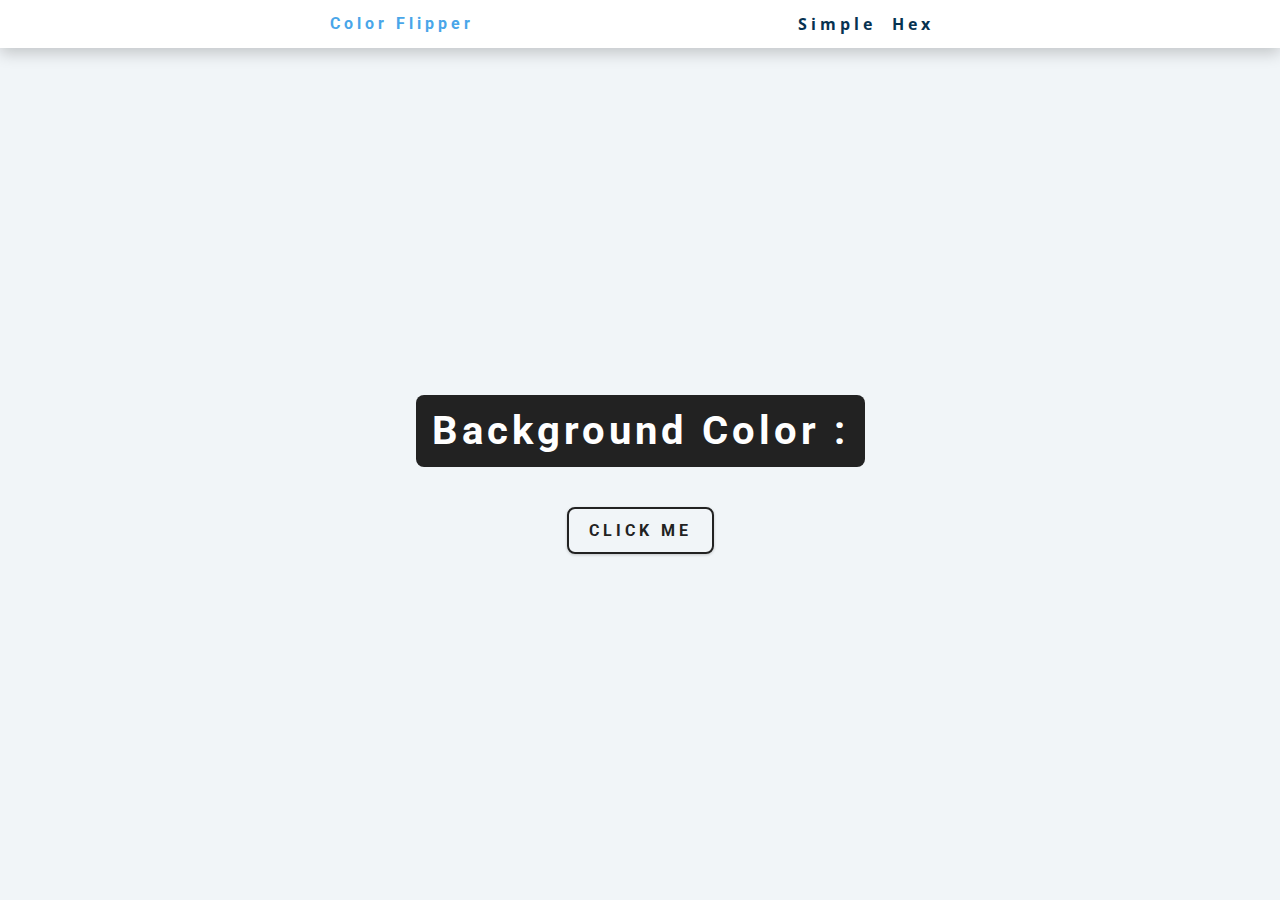
<file: beginner-js-projects/1-color-flipper/index.html>
<!DOCTYPE html>
<html lang="en">
  <head>
    <meta charset="utf-8">
    <meta name="viewport" content="width=device-width, initial-scale=1">
    <title>Color Flipper || Simple </title>
    <link rel="stylesheet" href="styles.css">
  </head>
  <body>
    <nav>
      <div class="nav-center">
        <h4> Color Flipper </h4>
        <ul class="nav-links">
          <li>
            <a href="index.html">Simple</a>
          </li>
          <li>
            <a href="hex.html">Hex</a>
          </li>
        </ul> 
      </div>
    </nav>
    <main>
      <div class="container">
        <h2>Background Color : 
          <span class="color">
          <!-- #f1f5f8 -->
        </span></h2>
        <button class="btn btn-hero" id="btn">Click Me</button>
      </div>
    </main>
    <script src="app.js"></script>
  </body>
</html>
</file>
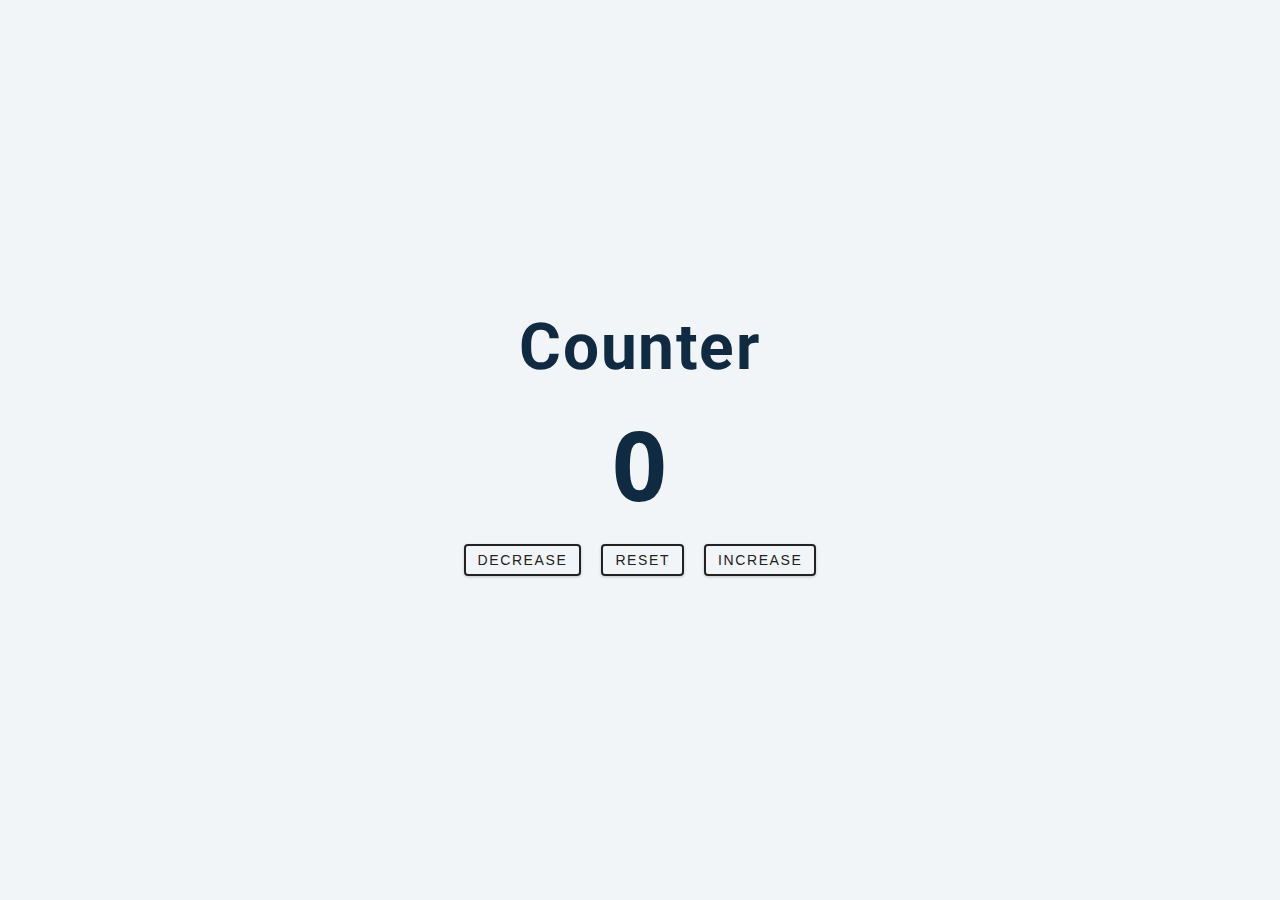
<file: beginner-js-projects/2-counter/index.html>
<!DOCTYPE html>
<html>
    <head>
        <meta charset="utf-8">
        <meta name="viewport" content="width=device-width, initial-scale=1">
        <title>Counter || Simple </title>
        <link rel="stylesheet" href="styles.css">
    </head>
    <body>
        <main>
            <div class="container">
                <h1>
                Counter     
                </h1>
                <span id="value">0</span>
                <div class="button-container">
                    <button class="btn decrease">Decrease</button>
                    <button class="btn reset">Reset</button>
                    <button class="btn increase">Increase</button>
                </div>
            </div>
        </main>
        <script src="app.js"></script>
    </body>
</html>
</file>
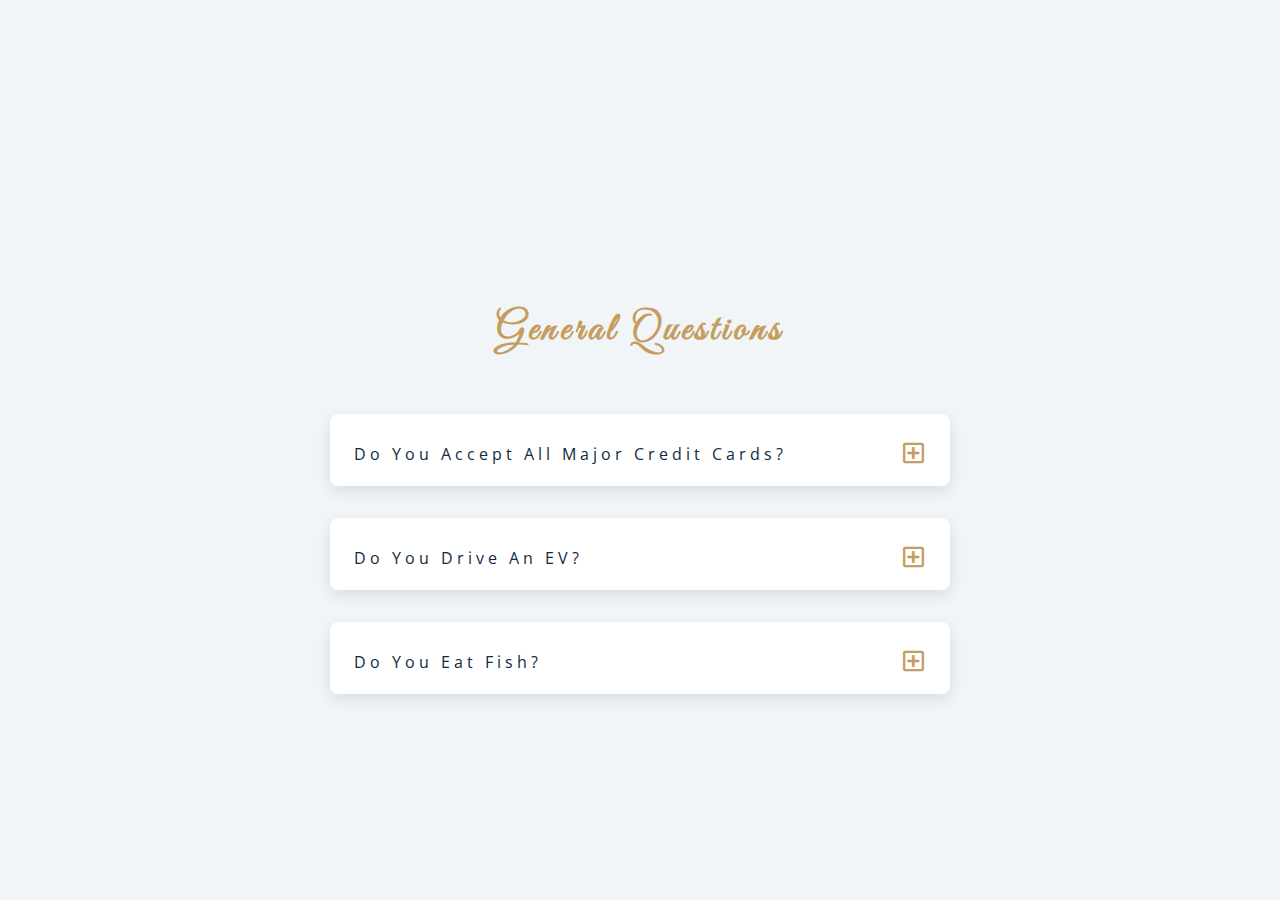
<file: beginner-js-projects/7-questions/index.html>
<!DOCTYPE html>
<html lang="en">
  <head>
    <meta charset="UTF-8" />
    <meta name="viewport" content="width=device-width, initial-scale=1.0" />
    <title>Questions || Simple </title>
    <!-- font-awesome -->
    <link
      rel="stylesheet"
      href="https://cdnjs.cloudflare.com/ajax/libs/font-awesome/5.14.0/css/all.min.css"
    />
    <!-- extra fonts -->
    <link
      href="https://fonts.googleapis.com/css?family=Great+Vibes&display=swap"
      rel="stylesheet"
    />
    <link rel="stylesheet" href="styles.css">
  </head>
  <body>
    <main>
    <section class="questions">
        <!-- Title -->
        <div class="title">
            <h2>General Questions</h2>
        </div>
        <!-- Questions section -->
        <div class="section-center">
          <!-- Single question -->
          <article class="question">
            <!-- Question title -->
            <div class="question-title">
              <p>Do you accept all major credit cards?</p>
              <button type="button" class="question-btn">
                <span class="plus-icon">
                  <i class="far fa-plus-square"></i>
                </span>
                <span class="minus-icon">
                  <i class="far fa-minus-square"></i>
                </span>
              </button>
            </div>
            <!-- Question text -->
            <div class="question-text">
              <p> Lorem ipsum dolor sit amet consectetur adipisicing elit. 
                Vel dolorum, maxime deserunt possimus iusto harum tempore labore rem iste, 
                eius illo corrupti debitis dolorem mollitia? Adipisci natus animi ipsum illum.
              </p>
            </div>
          </article>
          <!-- End single question -->
          <!-- Single question -->
          <article class="question">
            <!-- Question title -->
            <div class="question-title">
              <p>Do you drive an EV?</p>
              <button type="button" class="question-btn">
                <span class="plus-icon">
                  <i class="far fa-plus-square"></i>
                </span>
                <span class="minus-icon">
                  <i class="far fa-minus-square"></i>
                </span>
              </button>
            </div>
            <!-- Question text -->
            <div class="question-text">
              <p> Lorem ipsum dolor sit amet consectetur adipisicing elit. 
                Vel dolorum, maxime deserunt possimus iusto harum tempore labore rem iste, 
                eius illo corrupti debitis dolorem mollitia? Adipisci natus animi ipsum illum.
              </p>
            </div>
          </article>
          <!-- End single question -->
          <!-- Single question -->
          <article class="question">
            <!-- Question title -->
            <div class="question-title">
              <p>Do you eat fish?</p>
              <button type="button" class="question-btn">
                <span class="plus-icon">
                  <i class="far fa-plus-square"></i>
                </span>
                <span class="minus-icon">
                  <i class="far fa-minus-square"></i>
                </span>
              </button>
            </div>
            <!-- Question text -->
            <div class="question-text">
              <p> Lorem ipsum dolor sit amet consectetur adipisicing elit. 
                Vel dolorum, maxime deserunt possimus iusto harum tempore labore rem iste, 
                eius illo corrupti debitis dolorem mollitia? Adipisci natus animi ipsum illum.
              </p>
            </div>
          </article>
          <!-- End single question -->
        </div>
    </section>
    </main>
    <script src="app.js"></script>
  </body>
</html>
</file>
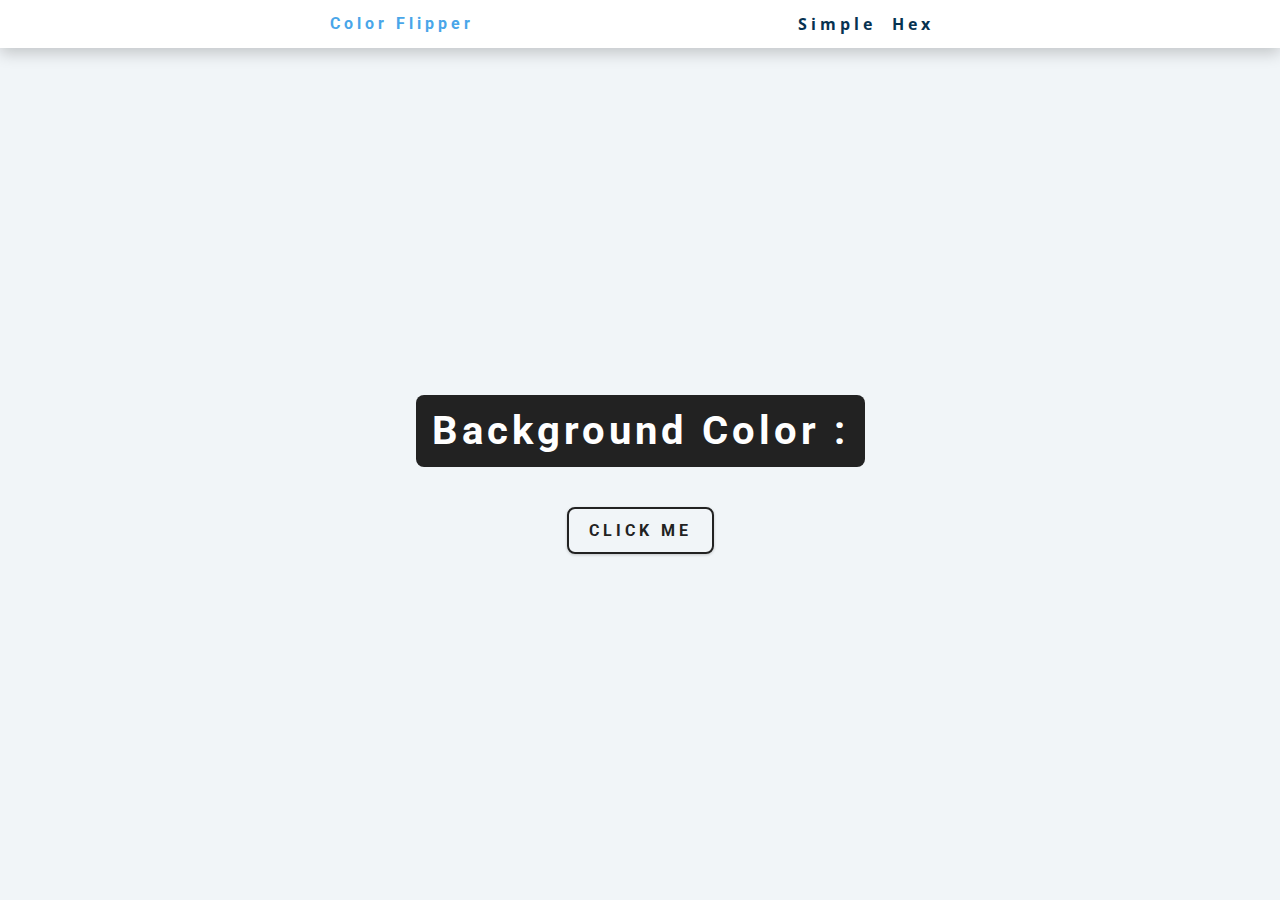
<file: beginner-js-projects/1-color-flipper/hex.html>
<!DOCTYPE html>
<html lang="en">
  <head>
    <meta charset="utf-8">
    <meta name="viewport" content="width=device-width, initial-scale=1">
    <title>Color Flipper || Simple </title>
    <link rel="stylesheet" href="styles.css">
  </head>
  <body>
    <nav>
      <div class="nav-center">
        <h4> Color Flipper </h4>
        <ul class="nav-links">
          <li>
            <a href="index.html">Simple</a>
          </li>
          <li>
            <a href="hex.html">Hex</a>
          </li>
        </ul> 
      </div>
    </nav>
    <main>
      <div class="container">
        <h2>Background Color : 
          <span class="color">
          <!-- #f1f5f8 -->
        </span></h2>
        <button class="btn btn-hero" id="btn">Click Me</button>
      </div>
    </main>
    <script src="hex.js"></script>
  </body>
</html>
</file>
<file: beginner-js-projects/1-color-flipper/styles.css>
/* Starter CSS file from a John Smilga tutorial */

/*
=============== 
Fonts
===============
*/
@import url("https://fonts.googleapis.com/css?family=Open+Sans|Roboto:400,700&display=swap");

/*
=============== 
Variables
===============
*/

:root {
  /* dark shades of primary color*/
  --clr-primary-1: hsl(205, 86%, 17%);
  --clr-primary-2: hsl(205, 77%, 27%);
  --clr-primary-3: hsl(205, 72%, 37%);
  --clr-primary-4: hsl(205, 63%, 48%);
  /* primary/main color */
  --clr-primary-5: hsl(205, 78%, 60%);
  /* lighter shades of primary color */
  --clr-primary-6: hsl(205, 89%, 70%);
  --clr-primary-7: hsl(205, 90%, 76%);
  --clr-primary-8: hsl(205, 86%, 81%);
  --clr-primary-9: hsl(205, 90%, 88%);
  --clr-primary-10: hsl(205, 100%, 96%);
  /* darkest grey - used for headings */
  --clr-grey-1: hsl(209, 61%, 16%);
  --clr-grey-2: hsl(211, 39%, 23%);
  --clr-grey-3: hsl(209, 34%, 30%);
  --clr-grey-4: hsl(209, 28%, 39%);
  /* grey used for paragraphs */
  --clr-grey-5: hsl(210, 22%, 49%);
  --clr-grey-6: hsl(209, 23%, 60%);
  --clr-grey-7: hsl(211, 27%, 70%);
  --clr-grey-8: hsl(210, 31%, 80%);
  --clr-grey-9: hsl(212, 33%, 89%);
  --clr-grey-10: hsl(206, 33%, 96%);
  --clr-white: #fff;
  --clr-red-dark: hsl(360, 67%, 44%);
  --clr-red-light: hsl(360, 71%, 66%);
  --clr-green-dark: hsl(125, 67%, 44%);
  --clr-green-light: hsl(125, 71%, 66%);
  --clr-black: #222;
  --ff-primary: "Roboto", sans-serif;
  --ff-secondary: "Open Sans", sans-serif;
  --transition: all 0.3s linear;
  --spacing: 0.25rem;
  --radius: 0.5rem;
  --light-shadow: 0 5px 15px rgba(0, 0, 0, 0.1);
  --dark-shadow: 0 5px 15px rgba(0, 0, 0, 0.2);
  --max-width: 1170px;
  --fixed-width: 620px;
}
/*
=============== 
Global Styles
===============
*/

*,
::after,
::before {
  margin: 0;
  padding: 0;
  box-sizing: border-box;
}
body {
  font-family: var(--ff-secondary);
  background: var(--clr-grey-10);
  color: var(--clr-grey-1);
  line-height: 1.5;
  font-size: 0.875rem;
}
ul {
  list-style-type: none;
}
a {
  text-decoration: none;
}
img:not(.nav-logo) {
  width: 100%;
  display: block;
}

h1,
h2,
h3,
h4 {
  letter-spacing: var(--spacing);
  text-transform: capitalize;
  line-height: 1.25;
  margin-bottom: 0.75rem;
  font-family: var(--ff-primary);
}
h1 {
  font-size: 3rem;
}
h2 {
  font-size: 2rem;
}
h3 {
  font-size: 1.25rem;
}
h4 {
  font-size: 0.875rem;
}
p {
  margin-bottom: 1.25rem;
  color: var(--clr-grey-5);
}
@media screen and (min-width: 800px) {
  h1 {
    font-size: 4rem;
  }
  h2 {
    font-size: 2.5rem;
  }
  h3 {
    font-size: 1.75rem;
  }
  h4 {
    font-size: 1rem;
  }
  body {
    font-size: 1rem;
  }
  h1,
  h2,
  h3,
  h4 {
    line-height: 1;
  }
}
/*  global classes */

.btn {
  font-family: var(--ff-primary);
  text-transform: uppercase;
  background: transparent;
  color: var(--clr-black);
  padding: 0.375rem 0.75rem;
  letter-spacing: var(--spacing);
  display: inline-block;
  font-weight: 700;
  transition: var(--transition);
  font-size: 0.875rem;
  border: 2px solid var(--clr-black);
  cursor: pointer;
  box-shadow: 0 1px 3px rgba(0, 0, 0, 0.2);
  border-radius: var(--radius);
}
.btn:hover {
  color: var(--clr-white);
  background: var(--clr-black);
}
.btn-hero {
  font-size: 1rem;
  padding: 0.75rem 1.25rem;
}
/* section */
.section {
  padding: 5rem 0;
}

.section-center {
  width: 90vw;
  margin: 0 auto;
  max-width: 1170px;
}
@media screen and (min-width: 992px) {
  .section-center {
    width: 95vw;
  }
}
/*
=============== 
Nav
===============
*/
nav {
  background: var(--clr-white);
  height: 3rem;
  display: grid;
  align-items: center;
  box-shadow: var(--dark-shadow);
}
.nav-center {
  width: 90vw;
  max-width: var(--fixed-width);
  margin: 0 auto;
  display: flex;
  align-items: center;
  justify-content: space-between;
}
.nav-center h4 {
  margin-bottom: 0;
  color: var(--clr-primary-5);
}
.nav-links {
  display: flex;
}
nav a {
  text-transform: capitalize;
  font-weight: 700;
  font-size: 1rem;
  color: var(--clr-primary-1);
  letter-spacing: var(--spacing);
  margin-right: 1rem;
}
nav a:hover {
  color: var(--clr-primary-5);
}
/*
=============== 
Container
===============
*/
main {
  min-height: calc(100vh - 3rem);
  display: grid;
  place-items: center;
}
.container {
  text-align: center;
}
.container h2 {
  background: var(--clr-black);
  color: var(--clr-white);
  padding: 1rem;
  border-radius: var(--radius);
  margin-bottom: 2.5rem;
}
.color {
  color: var(--clr-primary-5);
}
Footer
© 2022 GitHub, Inc.
Footer navigation

    Terms
    Privacy
    Security
    Status
    Docs
    Contact GitHub
    Pricing
    API
    Training
    Blog
    About
</file>
<file: beginner-js-projects/2-counter/styles.css>
/*
=============== 
Fonts
===============
*/
@import url("https://fonts.googleapis.com/css?family=Open+Sans|Roboto:400,700&display=swap");

/*
=============== 
Variables
===============
*/

:root {
  /* dark shades of primary color*/
  --clr-primary-1: hsl(205, 86%, 17%);
  --clr-primary-2: hsl(205, 77%, 27%);
  --clr-primary-3: hsl(205, 72%, 37%);
  --clr-primary-4: hsl(205, 63%, 48%);
  /* primary/main color */
  --clr-primary-5: hsl(205, 78%, 60%);
  /* lighter shades of primary color */
  --clr-primary-6: hsl(205, 89%, 70%);
  --clr-primary-7: hsl(205, 90%, 76%);
  --clr-primary-8: hsl(205, 86%, 81%);
  --clr-primary-9: hsl(205, 90%, 88%);
  --clr-primary-10: hsl(205, 100%, 96%);
  /* darkest grey - used for headings */
  --clr-grey-1: hsl(209, 61%, 16%);
  --clr-grey-2: hsl(211, 39%, 23%);
  --clr-grey-3: hsl(209, 34%, 30%);
  --clr-grey-4: hsl(209, 28%, 39%);
  /* grey used for paragraphs */
  --clr-grey-5: hsl(210, 22%, 49%);
  --clr-grey-6: hsl(209, 23%, 60%);
  --clr-grey-7: hsl(211, 27%, 70%);
  --clr-grey-8: hsl(210, 31%, 80%);
  --clr-grey-9: hsl(212, 33%, 89%);
  --clr-grey-10: hsl(210, 36%, 96%);
  --clr-white: #fff;
  --clr-red-dark: hsl(360, 67%, 44%);
  --clr-red-light: hsl(360, 71%, 66%);
  --clr-green-dark: hsl(125, 67%, 44%);
  --clr-green-light: hsl(125, 71%, 66%);
  --clr-black: #222;
  --ff-primary: "Roboto", sans-serif;
  --ff-secondary: "Open Sans", sans-serif;
  --transition: all 0.3s linear;
  --spacing: 0.1rem;
  --radius: 0.25rem;
  --light-shadow: 0 5px 15px rgba(0, 0, 0, 0.1);
  --dark-shadow: 0 5px 15px rgba(0, 0, 0, 0.2);
  --max-width: 1170px;
  --fixed-width: 620px;
}
/*
=============== 
Global Styles
===============
*/

*,
::after,
::before {
  margin: 0;
  padding: 0;
  box-sizing: border-box;
}
body {
  font-family: var(--ff-secondary);
  background: var(--clr-grey-10);
  color: var(--clr-grey-1);
  line-height: 1.5;
  font-size: 0.875rem;
}
ul {
  list-style-type: none;
}
a {
  text-decoration: none;
}
h1,
h2,
h3,
h4 {
  letter-spacing: var(--spacing);
  text-transform: capitalize;
  line-height: 1.25;
  margin-bottom: 0.75rem;
  font-family: var(--ff-primary);
}
h1 {
  font-size: 3rem;
}
h2 {
  font-size: 2rem;
}
h3 {
  font-size: 1.25rem;
}
h4 {
  font-size: 0.875rem;
}
p {
  margin-bottom: 1.25rem;
  color: var(--clr-grey-5);
}
@media screen and (min-width: 800px) {
  h1 {
    font-size: 4rem;
  }
  h2 {
    font-size: 2.5rem;
  }
  h3 {
    font-size: 1.75rem;
  }
  h4 {
    font-size: 1rem;
  }
  body {
    font-size: 1rem;
  }
  h1,
  h2,
  h3,
  h4 {
    line-height: 1;
  }
}
/*  global classes */

/* section */
.section {
  padding: 5rem 0;
}

.section-center {
  width: 90vw;
  margin: 0 auto;
  max-width: 1170px;
}
@media screen and (min-width: 992px) {
  .section-center {
    width: 95vw;
  }
}
main {
  min-height: 100vh;
  display: grid;
  place-items: center;
}

/*
=============== 
Counter
===============
*/

main {
  min-height: 100vh;
  display: grid;
  place-items: center;
}
.container {
  text-align: center;
}
#value {
  font-size: 6rem;
  font-weight: bold;
}
.btn {
  text-transform: uppercase;
  background: transparent;
  color: var(--clr-black);
  padding: 0.375rem 0.75rem;
  letter-spacing: var(--spacing);
  display: inline-block;
  transition: var(--transition);
  font-size: 0.875rem;
  border: 2px solid var(--clr-black);
  cursor: pointer;
  box-shadow: 0 1px 3px rgba(0, 0, 0, 0.2);
  border-radius: var(--radius);
  margin: 0.5rem;
}
.btn:hover {
  color: var(--clr-white);
  background: var(--clr-black);
}
</file>
<file: beginner-js-projects/7-questions/styles.css>
/*
=============== 
Fonts
===============
*/
@import url("https://fonts.googleapis.com/css?family=Open+Sans|Roboto:400,700&display=swap");

/*
=============== 
Variables
===============
*/

:root {
  /* dark shades of primary color*/
  --clr-primary-1: hsl(205, 86%, 17%);
  --clr-primary-2: hsl(205, 77%, 27%);
  --clr-primary-3: hsl(205, 72%, 37%);
  --clr-primary-4: hsl(205, 63%, 48%);
  /* primary/main color */
  --clr-primary-5: #49a6e9;
  /* lighter shades of primary color */
  --clr-primary-6: hsl(205, 89%, 70%);
  --clr-primary-7: hsl(205, 90%, 76%);
  --clr-primary-8: hsl(205, 86%, 81%);
  --clr-primary-9: hsl(205, 90%, 88%);
  --clr-primary-10: hsl(205, 100%, 96%);
  /* darkest grey - used for headings */
  --clr-grey-1: hsl(209, 61%, 16%);
  --clr-grey-2: hsl(211, 39%, 23%);
  --clr-grey-3: hsl(209, 34%, 30%);
  --clr-grey-4: hsl(209, 28%, 39%);
  /* grey used for paragraphs */
  --clr-grey-5: hsl(210, 22%, 49%);
  --clr-grey-6: hsl(209, 23%, 60%);
  --clr-grey-7: hsl(211, 27%, 70%);
  --clr-grey-8: hsl(210, 31%, 80%);
  --clr-grey-9: hsl(212, 33%, 89%);
  --clr-grey-10: hsl(210, 36%, 96%);
  --clr-white: #fff;
  --clr-red-dark: hsl(360, 67%, 44%);
  --clr-red-light: hsl(360, 71%, 66%);
  --clr-green-dark: hsl(125, 67%, 44%);
  --clr-green-light: hsl(125, 71%, 66%);
  --clr-gold: #c59d5f;
  --clr-black: #222;
  --ff-primary: "Roboto", sans-serif;
  --ff-secondary: "Open Sans", sans-serif;
  --transition: all 0.3s linear;
  --spacing: 0.25rem;
  --radius: 0.5rem;
  --light-shadow: 0 5px 15px rgba(0, 0, 0, 0.1);
  --dark-shadow: 0 5px 15px rgba(0, 0, 0, 0.2);
  --max-width: 1170px;
  --fixed-width: 620px;
}
/*
=============== 
Global Styles
===============
*/

*,
::after,
::before {
  margin: 0;
  padding: 0;
  box-sizing: border-box;
}
body {
  font-family: var(--ff-secondary);
  background: var(--clr-grey-10);
  color: var(--clr-grey-1);
  line-height: 1.5;
  font-size: 0.875rem;
}
ul {
  list-style-type: none;
}
a {
  text-decoration: none;
}
img:not(.logo) {
  width: 100%;
}
img {
  display: block;
}

h1,
h2,
h3,
h4 {
  letter-spacing: var(--spacing);
  text-transform: capitalize;
  line-height: 1.25;
  margin-bottom: 0.75rem;
  font-family: var(--ff-primary);
}
h1 {
  font-size: 3rem;
}
h2 {
  font-size: 2rem;
}
h3 {
  font-size: 1.25rem;
}
h4 {
  font-size: 0.875rem;
}
p {
  margin-bottom: 1.25rem;
  color: var(--clr-grey-5);
}
@media screen and (min-width: 800px) {
  h1 {
    font-size: 4rem;
  }
  h2 {
    font-size: 2.5rem;
  }
  h3 {
    font-size: 1.75rem;
  }
  h4 {
    font-size: 1rem;
  }
  body {
    font-size: 1rem;
  }
  h1,
  h2,
  h3,
  h4 {
    line-height: 1;
  }
}
/*  global classes */

.btn {
  text-transform: uppercase;
  background: transparent;
  color: var(--clr-black);
  padding: 0.375rem 0.75rem;
  letter-spacing: var(--spacing);
  display: inline-block;
  transition: var(--transition);
  font-size: 0.875rem;
  border: 2px solid var(--clr-black);
  cursor: pointer;
  box-shadow: 0 1px 3px rgba(0, 0, 0, 0.2);
  border-radius: var(--radius);
}
.btn:hover {
  color: var(--clr-white);
  background: var(--clr-black);
}
/* section */
.section {
  padding: 5rem 0;
}

.section-center {
  width: 90vw;
  margin: 0 auto;
  max-width: 1170px;
}
@media screen and (min-width: 992px) {
  .section-center {
    width: 95vw;
  }
}
main {
  min-height: 100vh;
  display: grid;
  place-items: center;
}
/*
=============== 
Questions
===============
*/
.title {
  margin-top: 15vh;
  margin-bottom: 4rem;
}
.title h2 {
  color: var(--clr-gold);
  font-family: "Great Vibes", cursive;
  text-align: center;
}
.section-center {
  max-width: var(--fixed-width);
}
.question {
  background: var(--clr-white);
  border-radius: var(--radius);
  box-shadow: var(--light-shadow);
  padding: 1.5rem 1.5rem 0 1.5rem;
  margin-bottom: 2rem;
}
.question-title {
  display: flex;
  justify-content: space-between;
  align-items: center;
  text-transform: capitalize;
  padding-bottom: 1rem;
}
.question-title p {
  margin-bottom: 0;
  letter-spacing: var(--spacing);
  color: var(--clr-grey-1);
}
.question-btn {
  font-size: 1.5rem;
  background: transparent;
  border-color: transparent;
  cursor: pointer;
  color: var(--clr-gold);
  transition: var(--transition);
}
.question-btn:hover {
  transform: rotate(90deg);
}
.question-text {
  padding: 1rem 0 1.5rem 0;
  border-top: 1px solid rgba(0, 0, 0, 0.2);
}
.question-text p {
  margin-bottom: 0;
}
/* hide text */
.question-text {
  display: none;
}
.show-text .question-text {
  display: block;
}
.minus-icon {
  display: none;
}
.show-text .minus-icon {
  display: inline;
}
.show-text .plus-icon {
  display: none;
}
</file>
